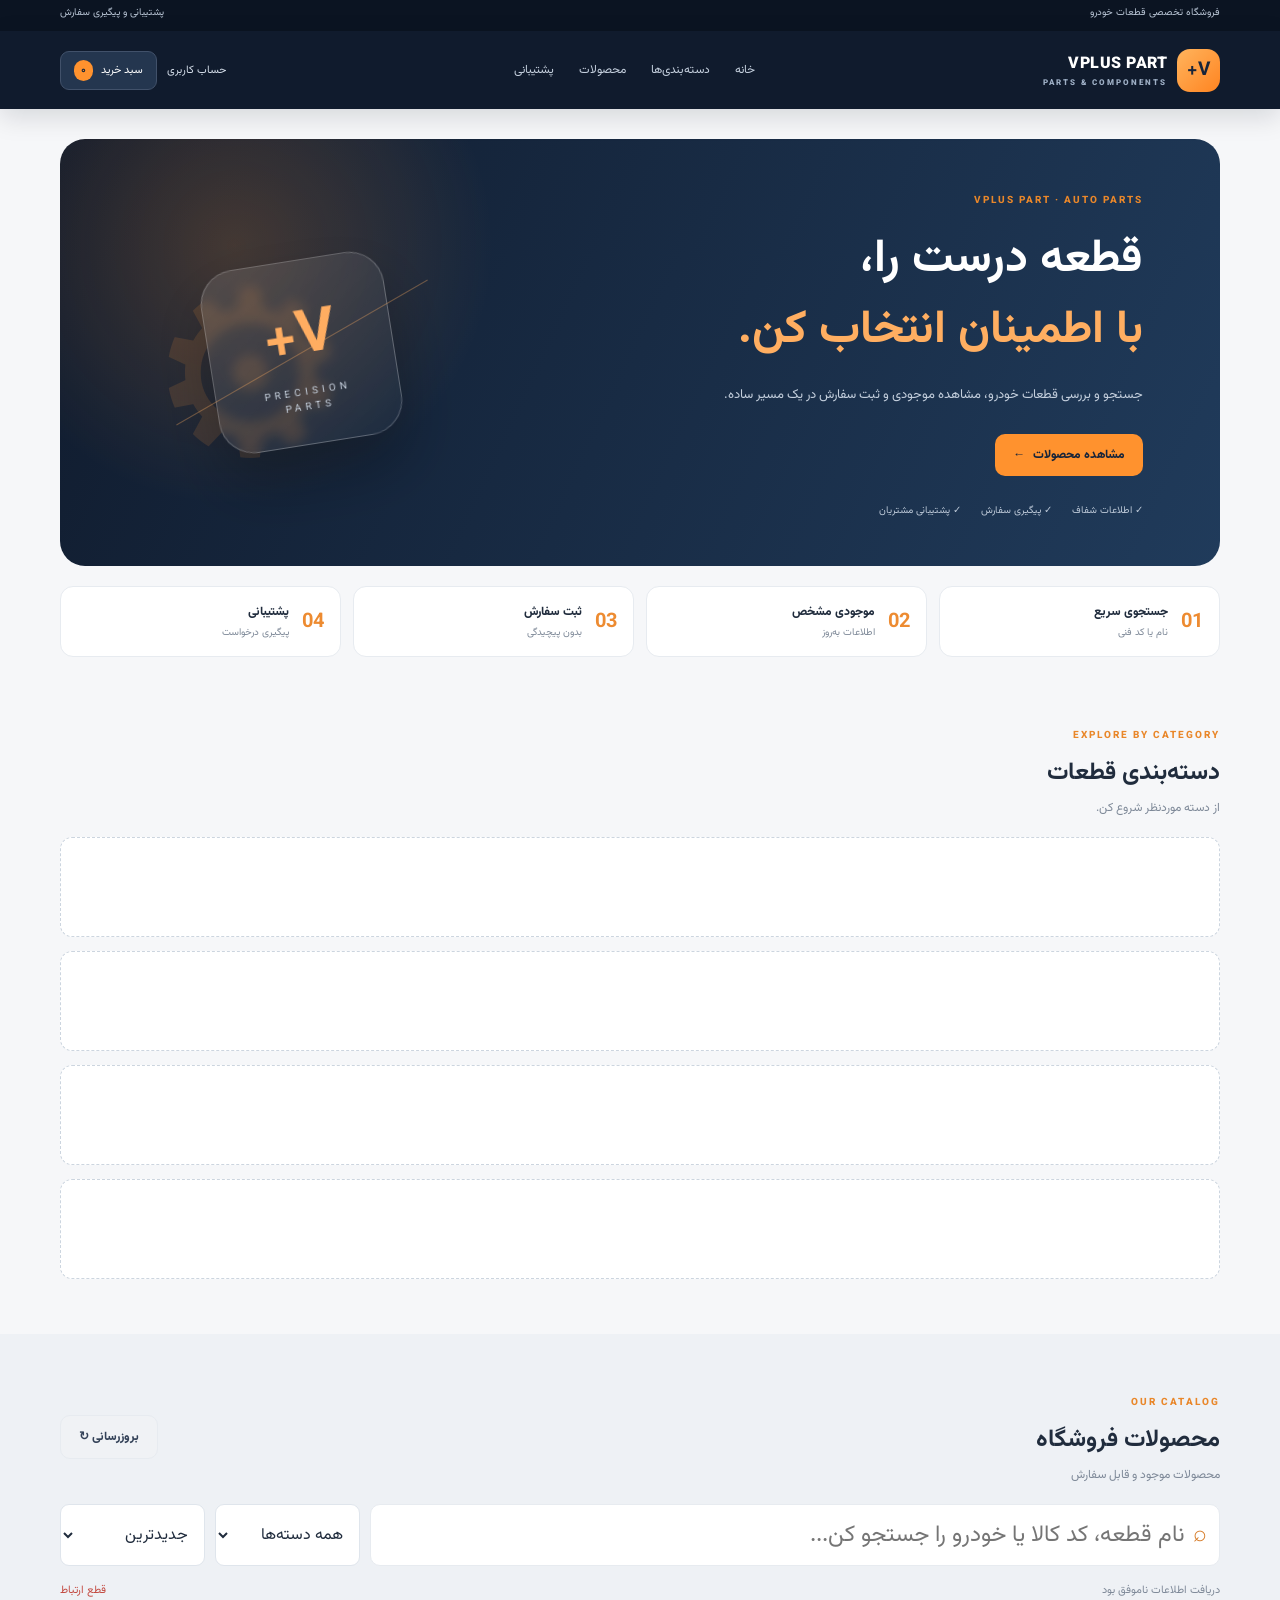
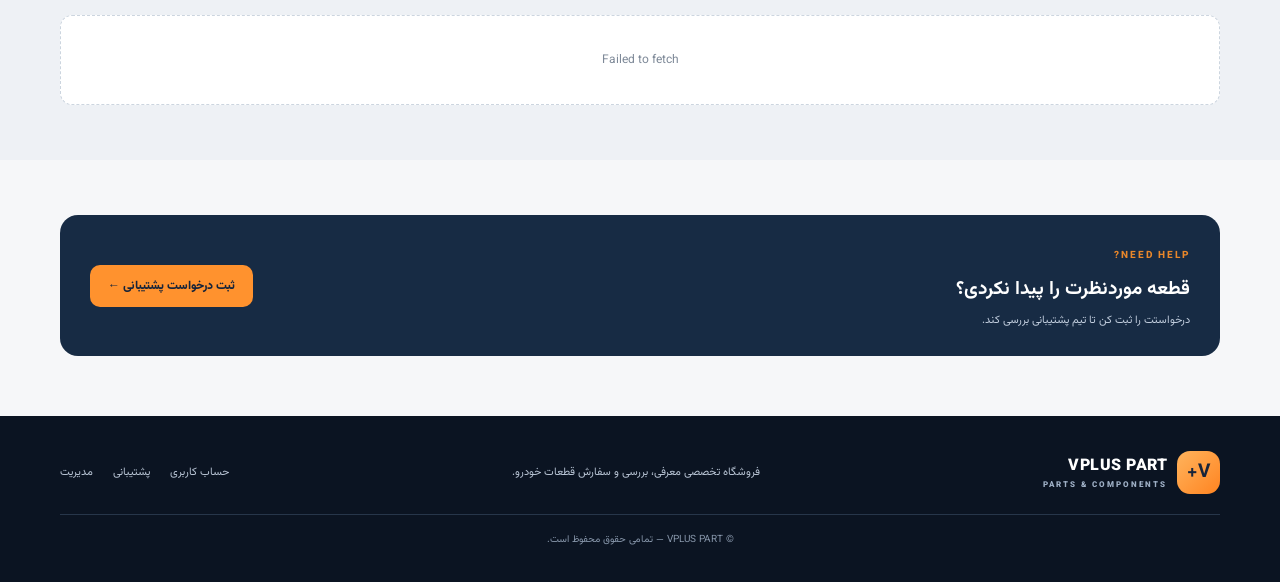
<file: index.html>
<!doctype html>
<html lang="fa" dir="rtl">
<head>
<meta charset="utf-8">
<meta name="viewport" content="width=device-width,initial-scale=1">
<meta name="theme-color" content="#101b2d">
<meta name="description" content="فروشگاه تخصصی قطعات خودرو">
<title>VPLUS PART | فروشگاه قطعات خودرو</title>

<link rel="preconnect" href="https://fonts.googleapis.com">
<link rel="preconnect" href="https://fonts.gstatic.com" crossorigin>
<link href="https://fonts.googleapis.com/css2?family=Vazirmatn:wght@400;500;600;700;800;900&display=swap" rel="stylesheet">
<link rel="stylesheet" href="assets/style.css">
</head>

<body>

<div class="topline">
فروشگاه تخصصی قطعات خودرو
<span>پشتیبانی و پیگیری سفارش</span>
</div>

<header class="site-header">
<div class="wrap head">

<a class="logo" href="index.html">
<b>V+</b>
<span>VPLUS PART<small>PARTS & COMPONENTS</small></span>
</a>

<button class="mobile-menu" id="menuToggle" aria-label="منو">☰</button>

<nav id="mainNav">
<a href="#home">خانه</a>
<a href="#categories">دسته‌بندی‌ها</a>
<a href="#products">محصولات</a>
<a href="support.html">پشتیبانی</a>
</nav>

<div class="head-actions">
<a class="head-link" href="account.html">حساب کاربری</a>
<button class="cart-button" id="openCart">
سبد خرید <strong id="cartCount">۰</strong>
</button>
</div>

</div>
</header>

<main>

<section class="hero wrap" id="home">

<div class="hero-copy">
<span class="eyebrow">VPLUS PART · AUTO PARTS</span>

<h1>
قطعه درست را،<br>
<em>با اطمینان انتخاب کن.</em>
</h1>

<p>
جستجو و بررسی قطعات خودرو، مشاهده موجودی و ثبت سفارش در یک مسیر ساده.
</p>

<a class="btn btn-orange" href="#products">
مشاهده محصولات <span>←</span>
</a>

<div class="hero-points">
<span>✓ اطلاعات شفاف</span>
<span>✓ پیگیری سفارش</span>
<span>✓ پشتیبانی مشتریان</span>
</div>
</div>

<div class="hero-art">
<div class="gear">⚙</div>
<div class="art-card">
<b>V+</b>
<span>PRECISION<br>PARTS</span>
</div>
<i class="art-line"></i>
</div>

</section>

<section class="wrap trust-row">

<div>
<b>01</b>
<span>جستجوی سریع<small>نام یا کد فنی</small></span>
</div>

<div>
<b>02</b>
<span>موجودی مشخص<small>اطلاعات به‌روز</small></span>
</div>

<div>
<b>03</b>
<span>ثبت سفارش<small>بدون پیچیدگی</small></span>
</div>

<div>
<b>04</b>
<span>پشتیبانی<small>پیگیری درخواست</small></span>
</div>

</section>

<section class="wrap section" id="categories">

<div class="section-head">
<div>
<span class="eyebrow">EXPLORE BY CATEGORY</span>
<h2>دسته‌بندی قطعات</h2>
<p>از دسته موردنظر شروع کن.</p>
</div>
</div>

<div id="categoryGrid" class="category-grid">
<div class="skeleton"></div>
<div class="skeleton"></div>
<div class="skeleton"></div>
<div class="skeleton"></div>
</div>

</section>

<section class="section products-section" id="products">

<div class="wrap">

<div class="section-head">
<div>
<span class="eyebrow">OUR CATALOG</span>
<h2>محصولات فروشگاه</h2>
<p>محصولات موجود و قابل سفارش</p>
</div>

<button class="btn btn-light" id="refreshProducts">
بروزرسانی ↻
</button>
</div>

<div class="toolbar">

<label class="searchbox">
⌕
<input id="searchProducts" placeholder="نام قطعه، کد کالا یا خودرو را جستجو کن...">
</label>

<select id="categoryFilter">
<option value="">همه دسته‌ها</option>
</select>

<select id="sortProducts">
<option value="newest">جدیدترین</option>
<option value="price-asc">ارزان‌ترین</option>
<option value="price-desc">گران‌ترین</option>
<option value="name">نام محصول</option>
</select>

</div>

<div class="results-line">
<span id="productCount">در حال دریافت محصولات...</span>
<span id="connectionState">در حال اتصال</span>
</div>

<div id="productGrid" class="product-grid">
<div class="loading-card">در حال دریافت کاتالوگ...</div>
</div>

</div>
</section>

<section class="wrap callout">

<div>
<span class="eyebrow">NEED HELP?</span>
<h2>قطعه موردنظرت را پیدا نکردی؟</h2>
<p>درخواستت را ثبت کن تا تیم پشتیبانی بررسی کند.</p>
</div>

<a class="btn btn-orange" href="support.html">
ثبت درخواست پشتیبانی ←
</a>

</section>

</main>

<footer>

<div class="wrap footer-inner">

<a class="logo" href="#">
<b>V+</b>
<span>VPLUS PART<small>PARTS & COMPONENTS</small></span>
</a>

<p>فروشگاه تخصصی معرفی، بررسی و سفارش قطعات خودرو.</p>

<div>
<a href="account.html">حساب کاربری</a>
<a href="support.html">پشتیبانی</a>
<a href="admin.html">مدیریت</a>
</div>

<small>© VPLUS PART — تمامی حقوق محفوظ است.</small>

</div>

</footer>

<div id="cartDrawer" class="drawer-backdrop" aria-hidden="true">

<aside class="drawer">

<div class="drawer-head">
<h3>سبد خرید</h3>
<button id="closeCart" class="icon-btn">×</button>
</div>

<div id="cartItems"></div>

<div class="drawer-bottom">

<div class="total-line">
<span>جمع کل</span>
<b id="cartTotal">۰ تومان</b>
</div>

<button id="checkoutBtn" class="btn btn-orange full">
ادامه و ثبت سفارش
</button>

<small>ثبت نهایی سفارش پس از ورود به حساب کاربری انجام می‌شود.</small>

</div>

</aside>
</div>

<div id="toast" class="toast"></div>

<!-- ابتدا تنظیمات اتصال به Apps Script بارگذاری می‌شود -->
<script src="assets/config.js"></script>

<!-- سپس کد اصلی فروشگاه اجرا می‌شود -->
<script src="assets/app.js"></script>

</body>
</html>
</file>
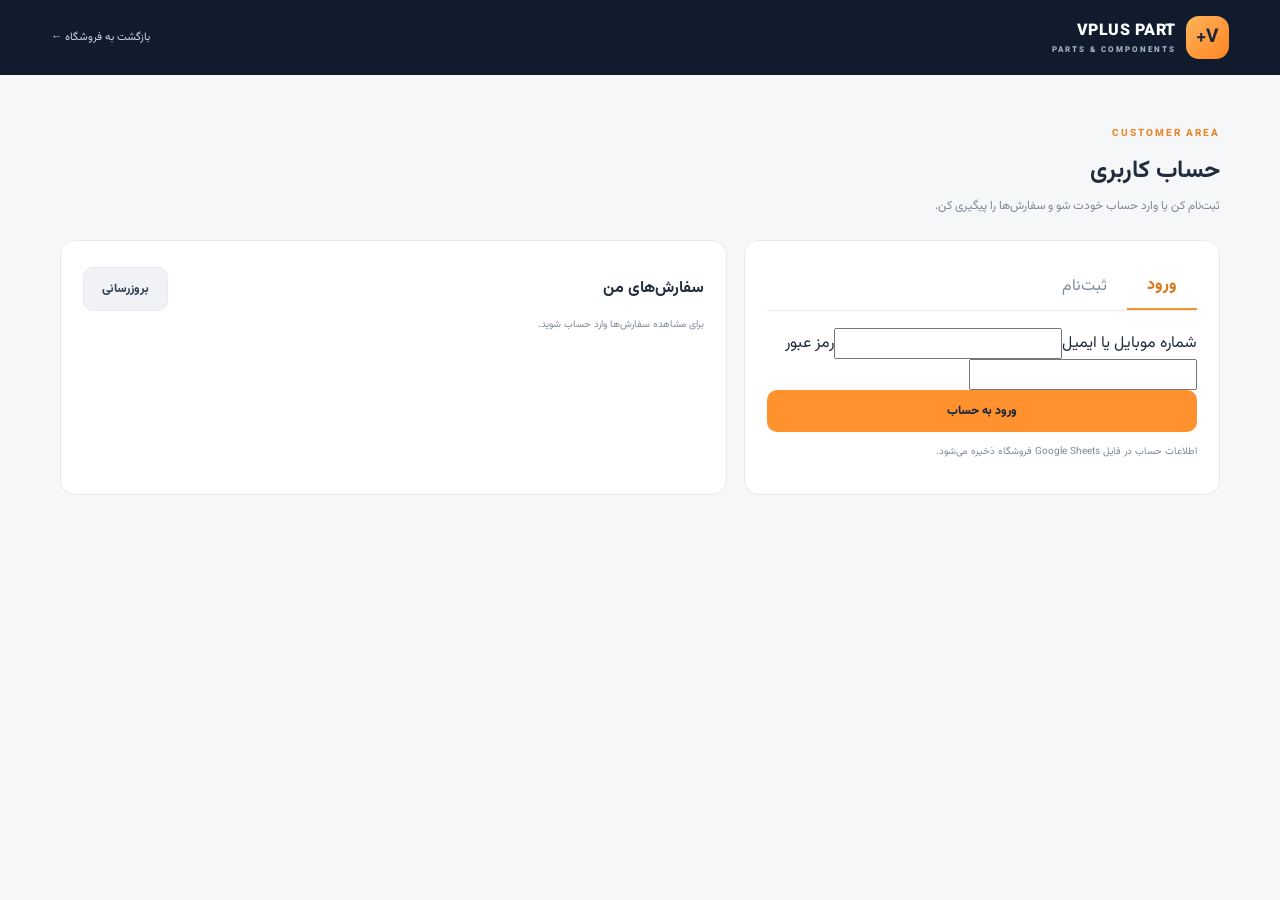
<file: account.html>
<!DOCTYPE html>
<html lang="fa" dir="rtl">
<head>
  <meta charset="UTF-8">
  <meta name="viewport" content="width=device-width, initial-scale=1.0">
  <title>حساب کاربری | VPLUS PART</title>

  <link rel="stylesheet" href="assets/style.css">

  <link
    href="https://fonts.googleapis.com/css2?family=Vazirmatn:wght@400;500;600;700;800&display=swap"
    rel="stylesheet"
  >
</head>

<body>

  <header class="simple-head">
    <a class="logo" href="index.html">
      <b>V+</b>
      <span>
        VPLUS PART
        <small>PARTS & COMPONENTS</small>
      </span>
    </a>

    <a href="index.html">بازگشت به فروشگاه ←</a>
  </header>

  <main class="wrap page-wrap">

    <div class="page-title">
      <span class="eyebrow">CUSTOMER AREA</span>
      <h1>حساب کاربری</h1>
      <p>ثبت‌نام کن یا وارد حساب خودت شو و سفارش‌ها را پیگیری کن.</p>
    </div>

    <div class="account-layout">

      <!-- Login / Register -->
      <section class="panel" id="authPanel">

        <div class="tabs">
          <button class="tab active" data-tab="login">ورود</button>
          <button class="tab" data-tab="register">ثبت‌نام</button>
        </div>

        <form id="authForm">
          <div id="authFields"></div>

          <button
            class="btn btn-orange full"
            id="authSubmit"
            type="submit"
          >
            ورود به حساب
          </button>

          <p class="form-note">
            اطلاعات حساب در فایل Google Sheets فروشگاه ذخیره می‌شود.
          </p>
        </form>

      </section>

      <!-- Orders -->
      <section class="panel account-orders">

        <div class="panel-head">
          <h2>سفارش‌های من</h2>

          <button
            id="reloadOrders"
            class="btn btn-light"
            type="button"
          >
            بروزرسانی
          </button>
        </div>

        <div id="accountContent" class="muted">
          برای مشاهده سفارش‌ها ابتدا وارد حساب کاربری شوید.
        </div>

      </section>

    </div>

  </main>

  <div id="toast" class="toast"></div>

  <!-- Configuration must load first -->
  <script src="assets/config.js"></script>

  <!-- Main application -->
  <script src="assets/app.js"></script>

  <!-- Account functionality -->
  <script src="assets/account.js"></script>

</body>
</html>
</file>
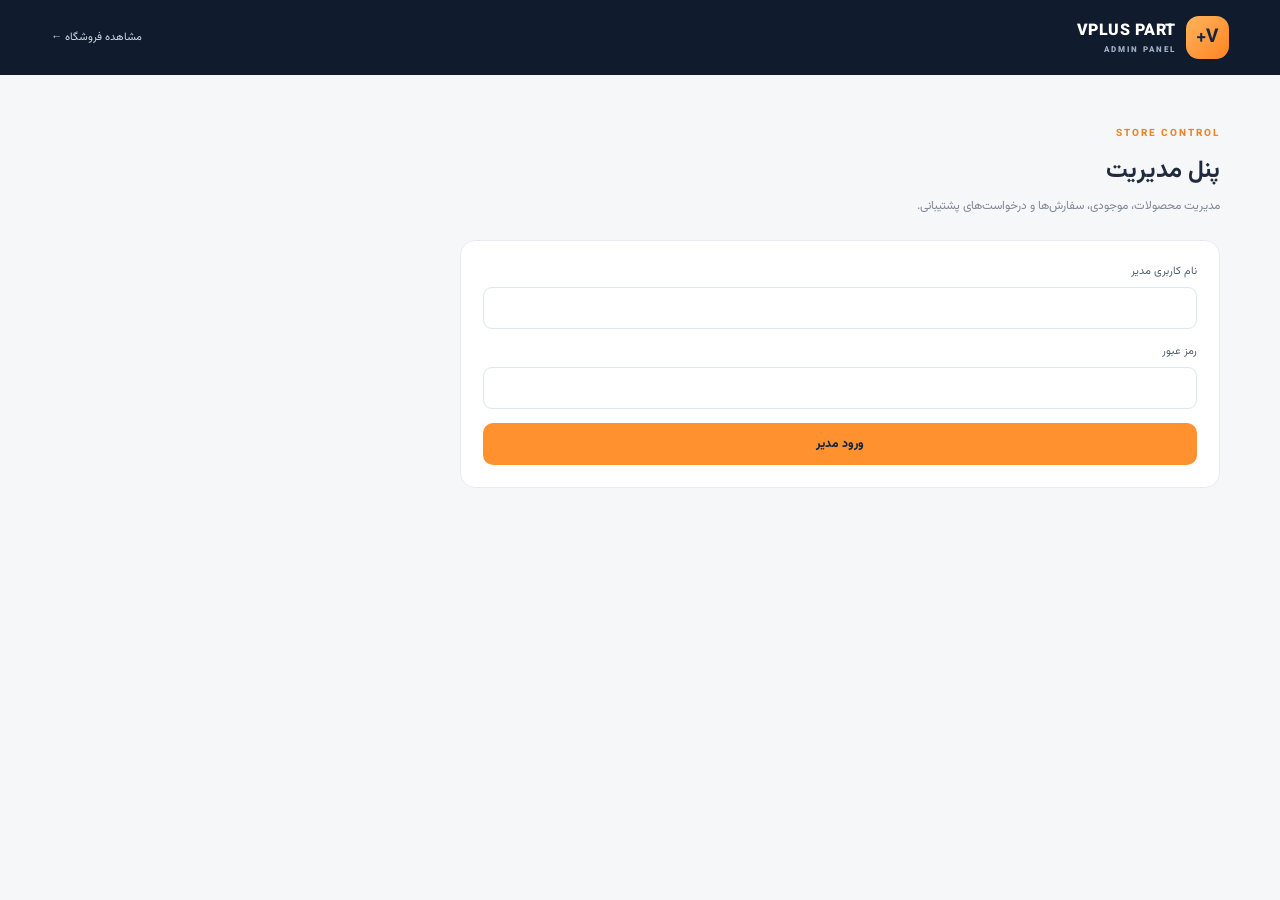
<file: admin.html>
<!doctype html><html lang="fa" dir="rtl"><head><meta charset="utf-8"><meta name="viewport" content="width=device-width,initial-scale=1"><title>مدیریت فروشگاه | VPLUS PART</title><link rel="stylesheet" href="assets/style.css"><link href="https://fonts.googleapis.com/css2?family=Vazirmatn:wght@400;500;600;700;800&display=swap" rel="stylesheet"></head><body><header class="simple-head"><a class="logo" href="index.html"><b>V+</b><span>VPLUS PART<small>ADMIN PANEL</small></span></a><a href="index.html">مشاهده فروشگاه ←</a></header><main class="wrap page-wrap"><div class="page-title"><span class="eyebrow">STORE CONTROL</span><h1>پنل مدیریت</h1><p>مدیریت محصولات، موجودی، سفارش‌ها و درخواست‌های پشتیبانی.</p></div><section id="adminLogin" class="panel narrow"><form id="adminLoginForm" class="form-grid"><label class="wide">نام کاربری مدیر<input name="username" required autocomplete="username"></label><label class="wide">رمز عبور<input name="password" type="password" required autocomplete="current-password"></label><button class="btn btn-orange wide">ورود مدیر</button></form></section><section id="adminApp" hidden><div class="admin-tabs"><button class="active" data-view="products">محصولات</button><button data-view="orders">سفارش‌ها</button><button data-view="tickets">پشتیبانی</button><button data-view="categories">دسته‌بندی‌ها</button><button id="adminLogout">خروج</button></div><div id="adminView" class="panel"></div></section></main><div id="toast" class="toast"></div><script src="assets/app.js"></script><script src="assets/admin.js"></script></body></html>
</file>
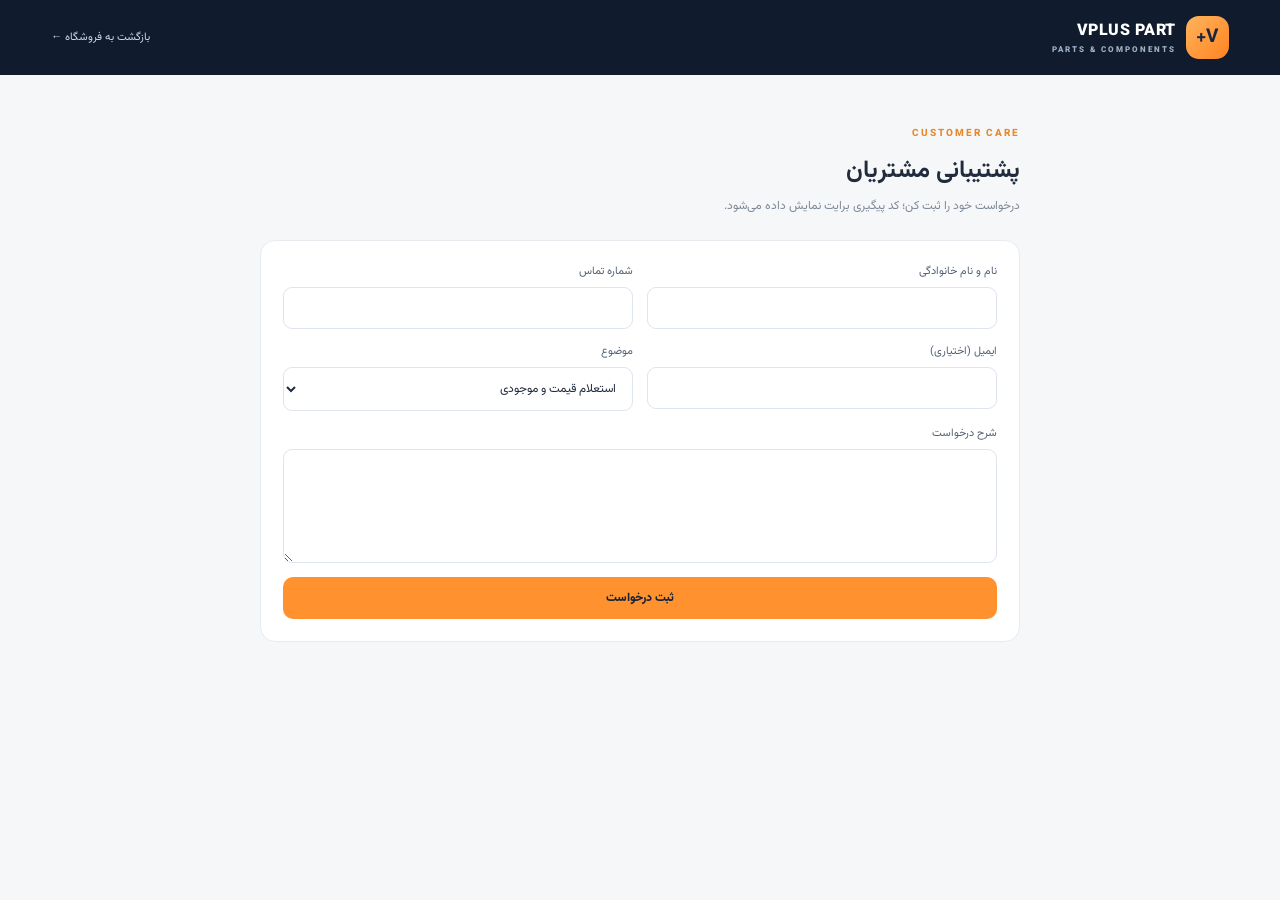
<file: support.html>
<!DOCTYPE html>
<html lang="fa" dir="rtl">
<head>
  <meta charset="UTF-8">
  <meta name="viewport" content="width=device-width, initial-scale=1.0">

  <title>پشتیبانی | VPLUS PART</title>

  <link rel="stylesheet" href="assets/style.css">

  <link
    href="https://fonts.googleapis.com/css2?family=Vazirmatn:wght@400;500;600;700;800&display=swap"
    rel="stylesheet"
  >
</head>

<body>

  <header class="simple-head">
    <a class="logo" href="index.html">
      <b>V+</b>
      <span>
        VPLUS PART
        <small>PARTS & COMPONENTS</small>
      </span>
    </a>

    <a href="index.html">بازگشت به فروشگاه ←</a>
  </header>

  <main class="wrap page-wrap narrow">

    <div class="page-title">
      <span class="eyebrow">CUSTOMER CARE</span>

      <h1>پشتیبانی مشتریان</h1>

      <p>
        درخواست خود را ثبت کن؛ کد پیگیری برایت نمایش داده می‌شود.
      </p>
    </div>

    <section class="panel">

      <form id="supportForm" class="form-grid">

        <label>
          نام و نام خانوادگی
          <input
            type="text"
            name="name"
            required
            maxlength="100"
          >
        </label>

        <label>
          شماره تماس
          <input
            type="tel"
            name="phone"
            required
            inputmode="tel"
            maxlength="20"
          >
        </label>

        <label>
          ایمیل (اختیاری)
          <input
            type="email"
            name="email"
          >
        </label>

        <label>
          موضوع

          <select name="subject">
            <option>استعلام قیمت و موجودی</option>
            <option>پیگیری سفارش</option>
            <option>مشکل در ثبت سفارش</option>
            <option>سایر موارد</option>
          </select>
        </label>

        <label class="wide">
          شرح درخواست

          <textarea
            name="message"
            rows="5"
            required
            maxlength="3000"
          ></textarea>
        </label>

        <button
          class="btn btn-orange wide"
          type="submit"
        >
          ثبت درخواست
        </button>

      </form>

      <!-- Ticket result -->
      <div id="supportResult"></div>

    </section>

  </main>

  <div id="toast" class="toast"></div>

  <!-- Configuration -->
  <script src="assets/config.js"></script>

  <!-- Main application -->
  <script src="assets/app.js"></script>

  <!-- Support functionality -->
  <script src="assets/support.js"></script>

</body>
</html>
</file>
<file: assets/style.css>
*{box-sizing:border-box} :root{--navy:#101b2d;--navy2:#192b43;--orange:#ff922e;--cream:#f5f3ee;--ink:#202c3d;--muted:#7e8998;--line:#e7ebf0;--green:#16845e}body{margin:0;background:#f6f7f9;color:var(--ink);font-family:Vazirmatn,Tahoma,sans-serif}a{text-decoration:none;color:inherit}button,input,select,textarea{font:inherit}button{cursor:pointer}.wrap{width:min(1160px,92%);margin:auto}.topline{height:31px;background:#0b1422;color:#b9c5d5;padding:5px max(4%,calc((100% - 1160px)/2));font-size:10px;display:flex;justify-content:space-between}.site-header{background:var(--navy);color:#fff;position:sticky;top:0;z-index:10;box-shadow:0 8px 25px #07101d22}.head{height:78px;display:flex;align-items:center;justify-content:space-between;gap:22px}.logo{display:flex;align-items:center;gap:10px;color:#fff;font-weight:900;letter-spacing:.5px}.logo>b{width:43px;height:43px;border-radius:13px;background:linear-gradient(135deg,#ffb45d,#ff8421);color:#17243a;display:grid;place-items:center;font-size:19px}.logo span{font-size:16px}.logo small{display:block;color:#9eafc5;font-size:8px;letter-spacing:2px}.head nav{display:flex;gap:25px;font-size:12px;color:#c4cfdd}.head nav a:hover{color:#ffad61}.head-actions{display:flex;align-items:center;gap:10px;font-size:11px}.head-link{color:#d5deea}.cart-button{background:#24364f;border:1px solid #41516a;color:#fff;padding:10px 13px;border-radius:9px}.cart-button strong{background:var(--orange);color:#18263a;padding:2px 7px;border-radius:20px;margin-right:5px}.mobile-menu{display:none;background:none;color:white;border:0;font-size:22px}.hero{margin-top:30px;min-height:370px;border-radius:25px;background:radial-gradient(circle at 15% 25%,#ff922e35,transparent 25%),linear-gradient(115deg,#101b2d,#203b5b);color:white;display:flex;align-items:center;justify-content:space-between;padding:48px 6%;overflow:hidden;position:relative}.hero-copy{max-width:570px;z-index:1}.eyebrow{color:#e9872a;font-size:10px;letter-spacing:2px;font-weight:800}.hero h1{font-size:clamp(30px,4vw,46px);line-height:1.55;margin:13px 0}.hero h1 em{font-style:normal;color:#ffae61}.hero p{color:#c4cfdd;font-size:13px;line-height:2.2;max-width:510px}.btn{border:0;border-radius:10px;padding:12px 18px;font-weight:800;font-size:12px;display:inline-flex;align-items:center;justify-content:center;gap:8px}.btn-orange{background:var(--orange);color:#17243a}.btn-orange:hover{background:#ffad61}.btn-light{background:#f0f2f5;color:#344258;border:1px solid var(--line)}.hero .btn{margin-top:12px}.hero-points{display:flex;gap:20px;margin-top:27px;color:#bdc9d8;font-size:10px;flex-wrap:wrap}.hero-art{width:330px;height:280px;position:relative;display:grid;place-items:center}.gear{font-size:230px;color:#ff9a3d;opacity:.14;position:absolute;left:10px;top:5px}.art-card{width:185px;height:185px;border:1px solid #ffffff3b;background:linear-gradient(145deg,#ffffff1c,#ffffff05);backdrop-filter:blur(6px);border-radius:35px;transform:rotate(-9deg);display:flex;flex-direction:column;align-items:center;justify-content:center;box-shadow:0 30px 60px #0004}.art-card b{font-size:60px;color:#ffad61}.art-card span{font-size:10px;letter-spacing:4px;color:#c8d2df;text-align:center}.art-line{position:absolute;width:290px;height:1px;background:#ffad6155;transform:rotate(-30deg)}.trust-row{display:grid;grid-template-columns:repeat(4,1fr);gap:12px;margin:20px auto 65px}.trust-row>div{background:#fff;border:1px solid var(--line);border-radius:13px;padding:16px;display:flex;align-items:center;gap:13px}.trust-row b{font-size:20px;color:#ed8b31}.trust-row span{font-size:12px;font-weight:800}.trust-row small{display:block;color:var(--muted);font-size:10px;font-weight:400;margin-top:4px}.section{margin:55px auto}.section-head{display:flex;align-items:center;justify-content:space-between;margin-bottom:20px}.section-head h2,.page-title h1{margin:7px 0;font-size:24px}.section-head p,.page-title p{margin:0;color:var(--muted);font-size:12px}.category-grid{display:grid;grid-template-columns:repeat(4,1fr);gap:14px}.category-tile{background:white;border:1px solid var(--line);border-radius:15px;padding:22px;text-align:right;display:flex;flex-direction:column;align-items:flex-start;gap:7px;transition:.2s}.category-tile:hover{border-color:#ffbf85;transform:translateY(-3px)}.category-tile span{width:45px;height:45px;background:#fff1e3;border-radius:13px;display:grid;place-items:center;font-size:22px;color:#d77a20}.category-tile b{font-size:13px}.category-tile small{font-size:10px;color:var(--muted)}.products-section{background:#eef1f5;padding:55px 0}.toolbar{display:flex;gap:10px;flex-wrap:wrap}.toolbar input,.toolbar select,.form-grid input,.form-grid select,.form-grid textarea,.inline-form input{border:1px solid #dfe5ec;background:white;border-radius:9px;padding:11px 12px;outline:none;color:var(--ink);min-width:0}.toolbar input:focus,.form-grid input:focus,.form-grid textarea:focus{border-color:#f5a14f}.searchbox{display:flex;align-items:center;gap:8px;background:#fff;border:1px solid var(--line);border-radius:10px;padding:0 12px;flex:1;min-width:220px;color:#d67b27;font-size:23px}.searchbox input{border:0;flex:1;width:100%;padding:12px 0}.toolbar select{min-width:145px}.results-line{display:flex;justify-content:space-between;margin:16px 0;color:var(--muted);font-size:11px}.state-ok{color:var(--green)}.state-error{color:#c34b42}.product-grid{display:grid;grid-template-columns:repeat(4,1fr);gap:15px}.product-card{background:white;border:1px solid var(--line);border-radius:14px;overflow:hidden;transition:.2s}.product-card:hover{transform:translateY(-4px);box-shadow:0 12px 30px #1b2a4012}.product-photo{height:180px;background:#f8f9fb;display:grid;place-items:center;position:relative;color:#d4dbe3;font-size:60px}.product-photo img{width:100%;height:100%;object-fit:contain;padding:12px}.product-photo i{position:absolute;top:10px;right:10px;font-size:9px;font-style:normal;background:#e7f5ee;color:#16845e;padding:5px 8px;border-radius:6px}.product-body{padding:13px}.product-body>small{color:#db7d27;font-size:10px}.product-body h3{font-size:12px;min-height:40px;line-height:1.8;margin:6px 0}.product-body p{font-size:10px;color:var(--muted)}.product-buy{display:flex;justify-content:space-between;align-items:center;border-top:1px solid var(--line);padding-top:12px;margin-top:10px}.product-buy b{font-size:12px}.add-btn{border:0;background:#fff0e1;color:#bd6414;border-radius:7px;padding:7px 10px;font-size:10px;font-weight:800}.add-btn:disabled{opacity:.4;cursor:not-allowed}.loading-card,.empty-note,.skeleton{background:white;border:1px dashed #ccd5df;border-radius:12px;padding:35px;text-align:center;color:var(--muted);font-size:12px;grid-column:1/-1}.skeleton{height:100px}.callout{background:#172b44;color:white;border-radius:18px;padding:27px 30px;display:flex;align-items:center;justify-content:space-between;margin-top:50px;margin-bottom:60px}.callout h2{font-size:19px;margin:8px 0}.callout p{font-size:11px;color:#c2cede;margin:0}footer{background:#0b1422;color:#b9c5d5;padding:35px 0}.footer-inner{display:flex;align-items:center;justify-content:space-between;gap:20px;flex-wrap:wrap}.footer-inner p,.footer-inner a:not(.logo){font-size:11px}.footer-inner>div{display:flex;gap:20px}.footer-inner>small{width:100%;border-top:1px solid #27364a;padding-top:17px;text-align:center;color:#8796aa;font-size:10px}.drawer-backdrop,.modal-backdrop{position:fixed;inset:0;background:#09132199;z-index:30;opacity:0;pointer-events:none;transition:.2s}.drawer-backdrop.open{opacity:1;pointer-events:auto}.drawer{position:absolute;left:0;top:0;height:100%;width:min(430px,94vw);background:#fff;padding:22px;display:flex;flex-direction:column;transform:translateX(-100%);transition:.25s}.open .drawer{transform:none}.drawer-head,.panel-head,.total-line{display:flex;justify-content:space-between;align-items:center}.drawer-head h3{margin:0}.icon-btn,.modal-close{border:0;background:#eef1f5;border-radius:50%;width:32px;height:32px;font-size:20px}.drawer-bottom{margin-top:auto;border-top:1px solid var(--line);padding-top:15px}.drawer-bottom small{display:block;color:var(--muted);font-size:10px;margin-top:10px}.full{width:100%}.cart-row{display:flex;justify-content:space-between;gap:10px;border-bottom:1px solid var(--line);padding:15px 0}.cart-row b{font-size:12px}.cart-row small{display:block;color:var(--muted);font-size:10px;margin:5px 0}.cart-row>strong{font-size:11px;white-space:nowrap}.qty{display:flex;align-items:center;gap:10px}.qty button{border:1px solid var(--line);background:#fff;border-radius:5px}.qty .remove{border:0;color:#c44;font-size:10px}.toast{position:fixed;bottom:20px;left:20px;background:#14243a;color:white;padding:12px 17px;border-radius:9px;font-size:11px;z-index:60;opacity:0;transform:translateY(10px);transition:.2s;pointer-events:none;max-width:90vw}.toast.show{opacity:1;transform:none}.modal-backdrop{opacity:1;pointer-events:auto;display:grid;place-items:center;padding:20px}.modal{background:white;border-radius:17px;padding:25px;width:min(500px,100%);position:relative}.modal-close{position:absolute;left:15px;top:15px}.modal p{font-size:12px;line-height:2;color:var(--muted)}.simple-head{height:75px;background:var(--navy);display:flex;align-items:center;justify-content:space-between;padding:0 4%;color:white}.simple-head>a:last-child{font-size:11px;color:#d0d9e5}.page-wrap{padding-top:45px;padding-bottom:70px}.page-title{margin-bottom:25px}.account-layout{display:grid;grid-template-columns:1fr 1.4fr;gap:17px}.panel{background:white;border:1px solid var(--line);border-radius:15px;padding:22px;margin-bottom:18px}.tabs{display:flex;border-bottom:1px solid var(--line);margin-bottom:17px}.tab{background:none;border:0;padding:10px 20px;color:var(--muted)}.tab.active{color:#d9791e;border-bottom:2px solid var(--orange);font-weight:800}.form-grid{display:grid;grid-template-columns:1fr 1fr;gap:14px}.form-grid label{display:flex;flex-direction:column;gap:7px;font-size:11px;color:#526073}.form-grid input,.form-grid select,.form-grid textarea{width:100%;font-size:12px}.wide{grid-column:1/-1}.form-note,.muted{font-size:10px;color:var(--muted);line-height:2}.account-orders h2,.panel h2{font-size:16px}.profile-line,.order-card{display:flex;justify-content:space-between;align-items:center;padding:12px 0;border-bottom:1px solid var(--line)}.profile-line b,.order-card b{font-size:12px}.order-card small{display:block;color:var(--muted);font-size:10px;margin-top:5px}.order-card strong{font-size:11px}.narrow{max-width:760px}.success-box{margin-top:15px;padding:15px;background:#e9f7ef;color:#176344;border-radius:10px;font-size:12px;line-height:2}.checkout-panel{border:1px solid #f2bd84}.admin-tabs{display:flex;gap:8px;flex-wrap:wrap;margin-bottom:15px}.admin-tabs button{border:1px solid var(--line);background:white;border-radius:8px;padding:10px 14px;font-size:11px}.admin-tabs button.active{background:var(--navy);color:white}.table-wrap{overflow:auto}table{width:100%;border-collapse:collapse;font-size:11px}th,td{text-align:right;padding:12px;border-bottom:1px solid var(--line);white-space:nowrap}th{background:#f4f6f8}.table-wrap button{border:0;background:#fff0e1;padding:5px 8px;border-radius:5px}.admin-form{background:#f7f8fa;padding:15px;border-radius:10px;margin:15px 0}.ticket-row{padding:15px 0;border-bottom:1px solid var(--line)}.ticket-row p,.ticket-row small{font-size:11px;color:var(--muted)}.ticket-row textarea{width:100%;margin:8px 0;border:1px solid var(--line);border-radius:8px;padding:10px}.inline-form{display:flex;gap:8px;margin:15px 0}.category-admin{padding:8px;border-bottom:1px solid var(--line);font-size:12px}.category-admin button{float:left;border:0;color:#b44;background:none}@media(max-width:850px){.head nav{gap:12px}.hero-art{width:230px}.product-grid{grid-template-columns:repeat(3,1fr)}.trust-row{grid-template-columns:repeat(2,1fr)}}@media(max-width:620px){.topline span{display:none}.head{height:auto;min-height:68px;flex-wrap:wrap;padding:12px 0}.mobile-menu{display:block;margin-right:auto}.head nav{display:none;order:4;width:100%;flex-direction:column;padding:12px 0}.head nav.open{display:flex}.head-actions{order:3}.head-link{display:none}.hero{margin-top:15px;padding:30px 22px;min-height:340px}.hero-art{position:absolute;left:-55px;opacity:.45}.hero-copy{max-width:100%}.hero h1{font-size:31px}.trust-row{margin-bottom:40px}.category-grid{grid-template-columns:repeat(2,1fr)}.product-grid{grid-template-columns:repeat(2,1fr);gap:9px}.product-photo{height:135px}.product-body{padding:10px}.product-body h3{font-size:11px}.product-buy b{font-size:10px}.toolbar select{flex:1}.callout{align-items:flex-start;flex-direction:column;padding:22px}.footer-inner{align-items:flex-start;flex-direction:column}.footer-inner>div{flex-wrap:wrap}.account-layout{grid-template-columns:1fr}.form-grid{grid-template-columns:1fr}.wide{grid-column:auto}.simple-head{padding:0 4%}.page-wrap{padding-top:28px}.panel{padding:16px}.inline-form{flex-direction:column}}
</file>
